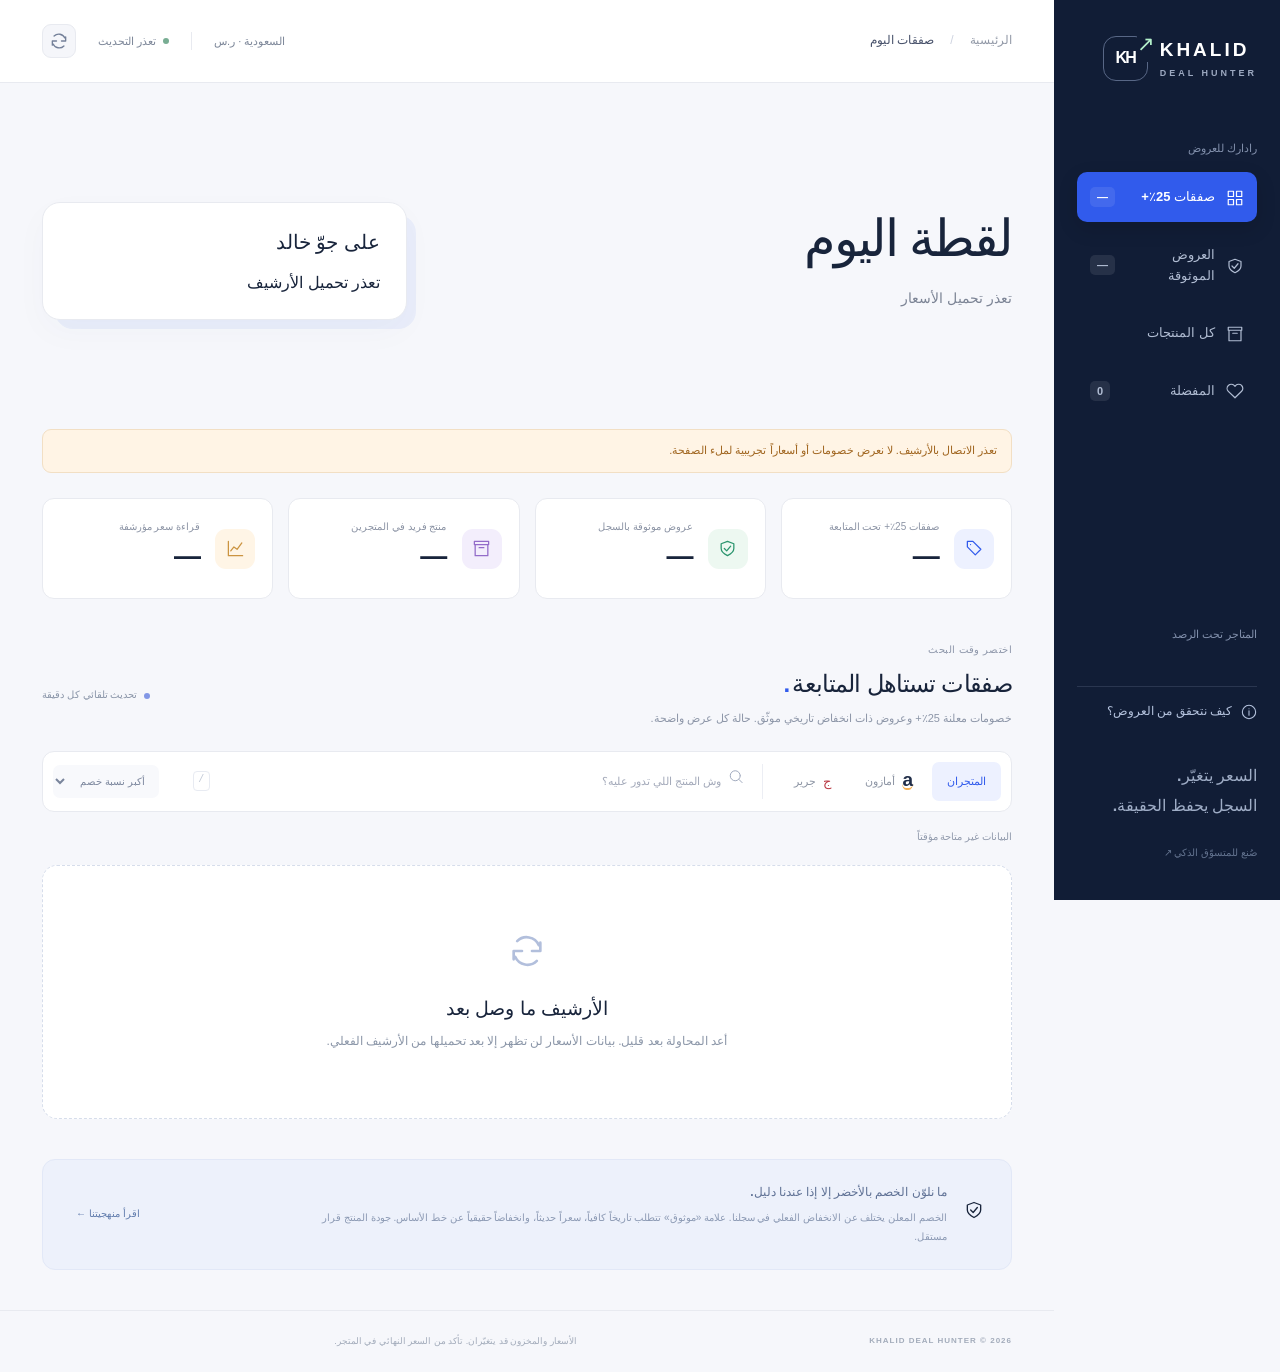
<file: website/index.html>
<!doctype html>
<html lang="ar" dir="rtl">
<head><meta charset="utf-8"><meta name="viewport" content="width=device-width,initial-scale=1"><meta name="theme-color" content="#111d36"><meta name="description" content="عروض أمازون السعودية وجرير، مع فصل الخصم المعلن عن الانخفاض المثبت بتاريخ الأسعار."><title>خالد ديل هنتر | الخصم واضح. والثقة بالدليل.</title><link rel="stylesheet" href="style.css?v=6"><script src="app.js?v=6" defer></script></head>
<body>
<aside class="sidebar"><a class="brand" href="#" aria-label="خالد ديل هنتر — الرئيسية"><span class="brand-mark">KH<span>↗</span></span><span class="brand-name">KHALID<small>DEAL HUNTER</small></span></a><div class="side-label">رادارك للعروض</div><nav id="navigation" aria-label="القائمة الرئيسية"><button data-view="offers" class="nav-item active"><span data-icon="grid"></span>صفقات 25٪+<span class="nav-count" id="nav-offers">—</span></button><button data-view="verified" class="nav-item"><span data-icon="shield"></span>العروض الموثوقة<span class="nav-count" id="nav-verified">—</span></button><button data-view="all" class="nav-item"><span data-icon="archive"></span>كل المنتجات</button><button data-view="favorites" class="nav-item"><span data-icon="heart"></span>المفضلة<span class="nav-count" id="nav-favorites">0</span></button></nav><div class="side-bottom"><div class="side-label">المتاجر تحت الرصد</div><div id="store-health" class="store-health"></div><button class="method-button" id="open-method"><span data-icon="info"></span>كيف نتحقق من العروض؟</button><p>السعر يتغيّر.<br>السجل يحفظ الحقيقة.</p><span class="side-signature">صُنع للمتسوّق الذكي ↗</span></div></aside>
<div class="workspace"><header class="topbar"><div class="breadcrumb">الرئيسية <span>/</span> <strong id="breadcrumb-current">صفقات اليوم</strong></div><div class="top-tools"><span class="region">السعودية · ر.س</span><span class="connection"><i></i><span id="connection" role="status">نتصل بالأرشيف…</span></span><button id="refresh" class="icon-button" aria-label="تحديث البيانات"><span data-icon="refresh"></span></button></div></header>
<main>
<section class="hero"><div class="hero-copy" id="daily-pick"><h1>لقطة اليوم</h1><p>نراجع أحدث الأسعار المرصودة…</p></div><div class="hero-note"><h2>على جوّ خالد</h2><div id="personal-picks"></div></div></section>
<div id="notice" class="notice" role="status">نحمّل الأسعار المرصودة ونتحقق من حداثتها…</div>
<section class="stats" aria-label="إحصاءات الرصد"><div class="stat"><span class="stat-icon blue" data-icon="tag"></span><div><span>صفقات 25٪+ تحت المتابعة</span><strong id="stat-featured">—</strong></div></div><div class="stat"><span class="stat-icon green" data-icon="shield"></span><div><span>عروض موثوقة بالسجل</span><strong id="stat-verified">—</strong></div></div><div class="stat"><span class="stat-icon lilac" data-icon="archive"></span><div><span>منتج فريد في المتجرين</span><strong id="stat-products">—</strong></div></div><div class="stat"><span class="stat-icon amber" data-icon="chart"></span><div><span>قراءة سعر مؤرشفة</span><strong id="stat-observations">—</strong></div></div></section>
<section id="deals" class="deals"><div class="section-heading"><div><div class="eyebrow">اختصر وقت البحث</div><h2 id="view-title">صفقات تستاهل المتابعة<span class="heading-dot">.</span></h2><p id="view-description">خصومات معلنة 25٪+ وعروض ذات انخفاض تاريخي موثّق. حالة كل عرض واضحة.</p></div><span class="auto-note"><i></i>تحديث تلقائي كل دقيقة</span></div>
<div class="filterbar"><div class="store-tabs" id="store-tabs"><button data-store="" class="selected">المتجران</button><button data-store="Amazon.sa"><b class="amazon-a">a</b>أمازون</button><button data-store="Jarir"><b class="jarir-j">ج</b>جرير</button></div><label class="searchbox"><span data-icon="search"></span><input id="search" placeholder="وش المنتج اللي تدور عليه؟" aria-label="البحث باسم المنتج أو العلامة"><kbd>/</kbd></label><select id="sort" aria-label="ترتيب المنتجات"><option value="discount">أكبر نسبة خصم</option><option value="recent">الأحدث رصداً</option><option value="trust">أقوى أدلة</option><option value="price">الأقل سعراً</option><option value="savings">أكبر توفير موثّق</option></select></div>
<div class="results-meta"><span id="count" aria-live="polite">جارٍ تحميل النتائج…</span><label id="review-filter"><input type="checkbox" id="include-review">إظهار السجلات التي تحتاج مراجعة</label></div>
<div id="products" class="product-grid" aria-live="polite"></div><button id="more" class="more-button" hidden>ورّني صفقات أكثر <span data-icon="arrow"></span></button></section>
<section class="transparency"><span data-icon="shield"></span><div><h3>ما نلوّن الخصم بالأخضر إلا إذا عندنا دليل.</h3><p>الخصم المعلن يختلف عن الانخفاض الفعلي في سجلنا. علامة «موثوق» تتطلب تاريخاً كافياً، سعراً حديثاً، وانخفاضاً حقيقياً عن خط الأساس. جودة المنتج قرار مستقل.</p></div><button class="text-button" id="method-footer">اقرأ منهجيتنا ←</button></section>
</main><footer><span dir="ltr">KHALID DEAL HUNTER © 2026</span><span>الأسعار والمخزون قد يتغيّران. تأكد من السعر النهائي في المتجر.</span><span id="archive-time"></span></footer></div>
<dialog id="details-dialog" aria-labelledby="detail-title"><div class="dialog-head"><span>كل الأدلة في مكان واحد</span><button class="icon-button" id="close-details" aria-label="إغلاق التفاصيل"><span data-icon="close"></span></button></div><div id="detail-content"></div></dialog>
<dialog id="method-dialog" aria-labelledby="method-title"><div class="dialog-head"><span>منهجية واضحة</span><button class="icon-button" id="close-method" aria-label="إغلاق المنهجية"><span data-icon="close"></span></button></div><div class="method-body"><span class="eyebrow">الثقة تُكتسب بالبيانات</span><h2 id="method-title">وش نقصد بعرض موثوق؟</h2><p>نبدأ باكتشاف خصومات يعلن عنها المتجر بنسبة 25٪ أو أكثر، ونحفظ أسعار جميع المنتجات الصالحة لبناء التاريخ. هذا الإعلان وحده لا يثبت الخصم.</p><p>عند توفر أيام رصد كافية وامتداد تاريخي كافٍ، نقارن السعر الحالي بخط أساس محافظ من قراءاتنا الموثّقة. أي انخفاض فعلي موجب عن هذا الخط يمكن توثيقه إذا كان السعر حديثاً والبيانات سليمة. نعرض نسبة الانخفاض الحقيقية حتى لو كانت أقل من نسبة المتجر.</p><div class="method-example">مثال توضيحي للحساب فقط: المتجر يعلن 40٪، لكن السعر نزل من خط أساس 200 إلى 180 ريال؛ الانخفاض الذي نثبته هو <b>10٪ وتوفير 20 ريال</b>، وليس 40٪.</div><h3>درجة قوة الأدلة من 100</h3><p>الهوية 10 نقاط، حداثة السعر 20، التاريخ الكافي 50، ومقارنة سلعة مطابقة مؤكدة الحالة عبر المتاجر 20. نقص التاريخ أو قدم السعر يحدّ الدرجة عند 39، والبيانات الشاذة تحصل على صفر. الدرجة ليست احتمالاً رياضياً ولا تقييماً لجودة المنتج أو توصية بالشراء.</p><h3>التاريخ يحتاج وقتاً، ما نصنعه من قراءات متكررة.</h3><p>نعتمد أياماً متعددة وامتداداً زمنياً كافياً، ونستخدم وسيط الأسعار ونستبعد القراءات الشاذة. السجلات القديمة غير المدققة تظل محفوظة، لكنها لا تثبت الخصم. المقارنة بين المتاجر تحتاج هوية موثوقة للمنتج ونسخته، ولا نفترض أن الشحن أو الرسوم مشمولة حين لا تتوفر.</p><p>المراقبة مجدولة كل 15 دقيقة، وقد تتأخر أو تتعذر بعض الطلبات. تحديث الصفحة كل دقيقة يعرض أحدث أرشيف متاح؛ لا يعني أن كل متجر قدّم سعراً جديداً.</p></div></dialog>
</body></html>
</file>
<file: website/style.css>
@charset "UTF-8";
:root{--navy:#111d36;--blue:#315bec;--ink:#18243b;--muted:#7c8495;--line:#e8eaf0;--bg:#f6f7fb;--amber:#b46c0b;--green:#177c5b;font-family:"Segoe UI",Tahoma,Arial,sans-serif;color:var(--ink);background:var(--bg);line-height:1.65;font-synthesis:none}*{box-sizing:border-box}body{margin:0}button,input,select{font:inherit}button,a,input,select{ -webkit-tap-highlight-color:transparent}button,a{touch-action:manipulation}button{cursor:pointer}button:disabled{cursor:wait;opacity:.55}a{color:inherit;text-decoration:none}button{border:0}button:focus-visible,a:focus-visible,input:focus-visible,select:focus-visible,summary:focus-visible{outline:3px solid #849ff9;outline-offset:4px}svg{width:20px;height:20px;flex:none}button svg,a svg{vertical-align:middle}.sidebar{position:fixed;inset:0 0 0 auto;width:226px;background:var(--navy);color:#fff;z-index:20;padding:36px 23px;display:flex;flex-direction:column}.brand{display:flex;direction:ltr;align-items:center;justify-content:flex-end;gap:12px;margin-bottom:58px}.brand-mark{position:relative;width:45px;height:45px;border:1px solid #586786;border-radius:13px;display:grid;place-items:center;font-size:16px;font-weight:850;letter-spacing:-2px}.brand-mark>span{position:absolute;right:-6px;top:-10px;color:#b4f1cb;font-size:21px;background:var(--navy)}.brand-name{font-size:19px;letter-spacing:3px;font-weight:800;line-height:1.2}.brand-name small{display:block;font-size:9px;letter-spacing:3px;color:#9da9c1;margin-top:6px}.side-label{font-size:11px;color:#8290ac;margin-bottom:15px}.nav-item{width:100%;display:flex;align-items:center;gap:11px;background:transparent;color:#b1bdd3;font-weight:600;font-size:13px;padding:14px 13px;border-radius:10px;margin-bottom:8px;text-align:right}.nav-item svg{width:18px;height:18px}.nav-item.active{color:#fff;background:#315bec;box-shadow:0 7px 20px #0002}.nav-item:hover:not(.active){background:#ffffff0a;color:#fff}.nav-count{margin-right:auto;font-size:11px;padding:1px 7px;border-radius:5px;background:#ffffff17}.side-bottom{margin-top:auto;padding-top:38px}.store-health{display:grid;gap:14px;margin-bottom:28px}.health-item{display:flex;align-items:center;gap:9px;font-size:12px;color:#b5c1d7}.health-item strong{color:#e6eaf3;font-weight:600}.health-dot{width:6px;height:6px;background:#8290ac;border-radius:50%}.health-dot.good{background:#74d9ad}.health-dot.bad{background:#eab36d}.health-item small{margin-right:auto;font-size:10px;color:#8290ac}.method-button{display:flex;align-items:center;gap:9px;padding:15px 0;border-top:1px solid #2a3650;width:100%;background:transparent;color:#b6c4df;font-size:12px}.method-button svg{width:16px}.side-bottom p{font-size:16px;color:#9fadc6;font-weight:600;line-height:1.9;margin:24px 0 16px}.side-signature{font-size:10px;color:#63738f}.workspace{margin-right:226px;min-height:100vh}.topbar{height:83px;background:#fff;border-bottom:1px solid var(--line);display:flex;align-items:center;justify-content:space-between;padding:0 42px;gap:15px}.breadcrumb{font-size:12px;color:#9299a7}.breadcrumb span{margin:0 13px;color:#cdd2df}.breadcrumb strong{font-weight:600;color:#47516a}.top-tools{display:flex;gap:22px;align-items:center;font-size:11px;color:#7d8799}.region{border-left:1px solid var(--line);padding-left:22px}.connection{display:flex;align-items:center;gap:7px}.connection i,.auto-note i{width:6px;height:6px;border-radius:50%;background:#78ad93;display:inline-block}.icon-button{width:34px;height:34px;display:grid;place-items:center;background:#f5f6fa;border:1px solid var(--line);border-radius:9px;color:#748099}.icon-button:hover{background:#eef1ff;color:var(--blue)}main{max-width:1500px;margin:auto;padding:38px 42px 0}.hero{display:grid;grid-template-columns:1.3fr 1fr;align-items:center;gap:60px;min-height:300px;padding:15px 0 35px}.eyebrow{font-size:11px;letter-spacing:.4px;color:#7584a0;display:flex;align-items:center;gap:9px;font-weight:650}.mini-line{width:24px;height:2px;background:var(--blue)}h1{font-size:clamp(34px,3.4vw,56px);line-height:1.35;letter-spacing:-2px;font-weight:800;margin:15px 0 17px}h1>span{color:var(--blue)}.hero-copy>p{font-size:14px;color:#7c8495;line-height:1.95;margin:0}.hero-copy>p b{color:var(--ink)}.hero-link{display:inline-flex;align-items:center;gap:20px;font-size:12px;font-weight:700;margin-top:20px}.hero-link svg{color:var(--blue);width:17px}.hero-note{position:relative;max-width:365px;width:100%;justify-self:end;background:#fff;border:1px solid var(--line);border-radius:18px;padding:23px 26px;box-shadow:0 12px 35px #253b7407}.hero-note:after{content:"";position:absolute;inset:12px -10px -10px 12px;z-index:-1;border-radius:18px;background:#e9edfa}.hero-note-top{display:flex;gap:12px;align-items:center;font-size:11px;color:#8b93a5}.hero-note-top b{color:#34425e;font-size:14px}.scan-ring{width:43px;height:43px;background:#edf1ff;border-radius:50%;display:grid;place-items:center;color:var(--blue)}.scan-ring svg{width:26px;height:26px}.little-pill{margin-right:auto;background:#f5f6fb;border-radius:5px;padding:3px 8px;font-size:9px;color:#6b7890}.hero-note ol{list-style:none;padding:0;margin:24px 0}.hero-note li{display:flex;gap:15px;align-items:center;margin:15px 0}.hero-note li>span{font-family:Arial,sans-serif;font-size:11px;color:#a8b3cb;background:#f6f8fc;width:30px;height:30px;display:grid;place-items:center;border-radius:8px}.hero-note li strong{font-size:11px;font-weight:700;display:block}.hero-note li small{font-size:10px;color:#939bad}.hero-note-foot{display:flex;gap:6px;align-items:center;padding-top:13px;border-top:1px solid #f0f1f5;font-size:9px;color:#8b93a3}.hero-note-foot svg{width:13px;height:13px;color:var(--blue)}.notice{font-size:11px;padding:11px 14px;color:#697891;background:#eef1f8;border-radius:9px;border:1px solid #e6eaf2;margin:8px 0 25px;line-height:1.8}.notice.error{background:#fff4e5;color:#a16620;border-color:#f2dfc4}.stats{display:grid;grid-template-columns:repeat(4,1fr);gap:15px;margin-bottom:43px}.stat{background:#fff;border:1px solid var(--line);border-radius:12px;display:flex;gap:15px;align-items:center;padding:20px 17px;min-width:0}.stat>div>span{font-size:10px;color:#8c94a5;display:block;white-space:nowrap}.stat strong{font-size:27px;line-height:1.6;display:block;font-variant-numeric:tabular-nums;letter-spacing:-.8px}.stat-icon{width:40px;height:40px;display:grid;place-items:center;border-radius:11px;flex:none}.stat-icon svg{width:19px;height:19px}.blue{background:#edf1ff;color:var(--blue)}.green{background:#edf8f1;color:#2b956e}.lilac{background:#f3eefc;color:#936cc9}.amber{background:#fff5e6;color:#cb9441}.section-heading{display:flex;align-items:center;justify-content:space-between;gap:15px}.section-heading .eyebrow{font-size:10px;color:#8e97aa}.section-heading h2{font-size:24px;letter-spacing:-.7px;margin:5px 0;font-weight:800}.heading-dot{color:var(--blue);margin-right:3px}.section-heading p{font-size:11px;color:#8d96a8;margin:0 0 22px}.auto-note{color:#8b96a9;font-size:10px;display:flex;align-items:center;gap:7px;white-space:nowrap}.auto-note i{background:#8297e6}.filterbar{background:#fff;border:1px solid var(--line);border-radius:12px;display:flex;gap:16px;align-items:center;padding:10px;margin:2px 0 17px}.store-tabs{display:flex;gap:4px;flex-shrink:0}.store-tabs button{padding:9px 15px;display:flex;align-items:center;gap:7px;background:transparent;border-radius:7px;color:#8d95a4;font-size:11px;white-space:nowrap}.store-tabs button.selected{color:var(--blue);background:#edf1ff;font-weight:700}.amazon-a{font:700 19px Arial;color:#202d48;border-bottom:2px solid #f4b056;border-radius:40%;line-height:16px}.jarir-j{font-size:13px;color:#ba3c47}.searchbox{display:flex;gap:8px;align-items:center;border-right:1px solid #eceef4;padding:0 18px;flex:1;min-width:130px}.searchbox svg{color:#a1aabe;width:15px}.searchbox input{width:100%;min-width:0;background:transparent;border:none;outline:none;padding:8px 0;color:var(--ink);font-size:11px}.searchbox input::placeholder{color:#a4aaba}.searchbox kbd{border:1px solid #e8ebf2;border-radius:4px;width:18px;height:20px;color:#c1c8d5;font-size:10px;text-align:center}select{border:0;background:#f8f9fc;color:#7a859c;border-radius:7px;padding:10px;font-size:10px;max-width:160px}.results-meta{display:flex;justify-content:space-between;font-size:10px;color:#929bad;margin-bottom:19px;gap:10px;align-items:center}.results-meta label{display:flex;align-items:center;gap:5px}.results-meta input{accent-color:var(--blue)}.product-grid{display:grid;grid-template-columns:repeat(3,minmax(0,1fr));gap:21px}.product-card{position:relative;background:#fff;border:1px solid var(--line);border-radius:15px;overflow:hidden;transition:transform .2s,box-shadow .2s}.product-card:hover{transform:translateY(-4px);box-shadow:0 12px 28px #19305d0c}.product-visual{position:relative;height:192px;background:#fff;display:flex;align-items:center;justify-content:center;padding:35px 35px 16px;border-bottom:1px solid #f4f5f8}.product-visual img{width:100%;height:100%;object-fit:contain;mix-blend-mode:multiply}.image-unavailable{display:grid;justify-items:center;gap:10px;color:#c2cad8;font-size:10px}.image-unavailable svg{width:50px;height:50px;stroke-width:1}.discount-stamp{position:absolute;left:15px;top:15px;display:grid;justify-items:center;background:#fff2df;color:#b87925;padding:7px 10px;border-radius:9px;min-width:51px}.discount-stamp strong{font:800 21px Arial,sans-serif;direction:ltr;line-height:1.2}.discount-stamp small{font-size:8px;margin-top:3px}.discount-stamp.confirmed{background:#e7f6ed;color:#24845e}.favorite-button{position:absolute;right:14px;top:15px;display:grid;place-items:center;width:30px;height:30px;background:#f6f7fb;color:#a0a8b8;border-radius:50%}.favorite-button svg{width:15px;height:15px}.favorite-button.saved{color:#d2627c;background:#fff0f3}.favorite-button.saved svg{fill:currentColor}.product-content{padding:16px 19px 18px}.product-meta{display:flex;justify-content:space-between;align-items:center;gap:8px;font-size:10px;margin-bottom:9px}.store-label{color:#8a93a5;display:flex;align-items:center;gap:6px}.store-label b{font-size:12px}.status-badge{display:flex;align-items:center;gap:4px;color:#a47b3e;background:#fff7ea;border:1px solid #f5ead8;padding:3px 6px;border-radius:5px;font-size:9px;white-space:nowrap}.status-badge svg{width:11px;height:11px}.status-badge.verified{color:#207e5c;background:#edf8f1;border-color:#d9eee1}.status-badge.neutral{color:#8992a3;background:#f4f6fa;border-color:#e9edf4}.product-card h3{font-size:12px;line-height:1.9;margin:10px 0 14px;font-weight:650;height:46px;display:-webkit-box;-webkit-line-clamp:2;-webkit-box-orient:vertical;overflow:hidden;overflow-wrap:anywhere}.price-row{display:flex;align-items:baseline;gap:7px;flex-wrap:wrap}.current-price{font-size:27px;font-weight:800;letter-spacing:-1px;font-variant-numeric:tabular-nums;line-height:1.4}.currency{font-size:10px;color:#939bad}.original-price{color:#a8afbd;font-size:11px;margin-right:auto}.original-label{display:block;color:#aab1bf;font-size:8px;text-decoration:none}.saving-row{font-size:10px;color:#ac8548;margin:6px 0 12px;min-height:18px}.saving-row.real{color:#328663}.baseline-row{display:flex;align-items:center;justify-content:space-between;font-size:9px;padding:9px 0;border-top:1px dashed #e9edf4;color:#99a2b3}.baseline-row b{font-size:10px;font-weight:600;color:#7f8ba2}.history-row{display:flex;align-items:center;gap:7px;font-size:9px;color:#a2aabc}.history-row svg{width:13px;height:13px}.maturity-track{height:3px;width:100%;background:#eef1f7;border-radius:9px;margin:8px 0 13px;overflow:hidden}.maturity-track span{display:block;height:100%;background:#a9b9ef;border-radius:9px}.trust-row{display:flex;align-items:center;justify-content:space-between;font-size:9px;color:#909bad;margin-bottom:15px}.trust-row b{font-family:Arial;font-size:10px;color:#8194ca}.card-actions{display:grid;grid-template-columns:1fr 1fr;gap:8px}.primary-button,.secondary-button{display:flex;justify-content:center;align-items:center;gap:7px;min-height:35px;border-radius:7px;font-size:10px;font-weight:650}.primary-button{color:#fff;background:var(--blue)}.primary-button:hover{background:#224ad8}.secondary-button{border:1px solid #e8ecf3;color:#8290aa;background:#fff}.secondary-button:hover{background:#f8f9fd}.primary-button svg,.secondary-button svg{width:13px;height:13px}.card-time{margin-top:12px;font-size:8px;color:#a5adbc;text-align:center}.empty-state{grid-column:1/-1;background:#fff;border:1px dashed #d6ddeb;border-radius:15px;padding:65px 25px;text-align:center}.empty-state>svg{width:40px;height:40px;color:#b2bfdc}.empty-state h3{font-size:19px;margin:14px 0 6px}.empty-state p{font-size:12px;color:#8b96a8;max-width:440px;margin:auto;line-height:1.9}.empty-state button{display:inline-block;padding:10px 20px;margin-top:20px;background:#edf1ff;border-radius:8px;color:var(--blue);font-size:12px}.more-button{display:flex;align-items:center;justify-content:center;gap:18px;margin:28px auto;padding:12px 25px;background:#fff;color:#637393;border:1px solid #e4e9f2;border-radius:9px;font-size:11px}.more-button[hidden]{display:none}.more-button svg{width:14px}.transparency{display:flex;align-items:center;gap:17px;background:#edf1fb;border:1px solid #e2e8f7;border-radius:13px;padding:23px 27px;margin:40px 0}.transparency>svg{width:30px;height:30px;color:#8299d5}.transparency h3{font-size:12px;margin:0 0 5px;color:#5f7195}.transparency p{font-size:10px;color:#8c9ab4;line-height:1.9;margin:0;max-width:650px}.text-button{background:transparent;color:#637eae;font-size:10px;white-space:nowrap;margin-right:auto}footer{max-width:1500px;margin:auto;border-top:1px solid var(--line);padding:23px 42px;display:flex;justify-content:space-between;gap:15px;color:#a3acbb;font-size:9px}footer>span:first-child{font-size:8px;letter-spacing:1px;font-weight:700}dialog{border:0;border-radius:18px;padding:0;color:var(--ink);width:min(760px,calc(100vw - 32px));max-height:90vh;box-shadow:0 20px 90px #111d3633}dialog::backdrop{background:#101b37a6;backdrop-filter:blur(4px)}.dialog-head{display:flex;align-items:center;justify-content:space-between;padding:16px 23px;border-bottom:1px solid var(--line);font-size:11px;color:#8a96ac;position:sticky;top:0;background:#fff;z-index:2}.method-body,#detail-content{padding:28px 32px}.method-body h2{font-size:27px;margin:9px 0 15px}.method-body h3{font-size:16px;margin-top:25px}.method-body p{font-size:13px;color:#7c879b;line-height:2}.method-example{background:#fff7e9;border:1px solid #f5e5ca;color:#a27d40;padding:16px;border-radius:10px;font-size:12px;line-height:2}.detail-title{font-size:20px;line-height:1.8;margin:0 0 16px}.detail-prices{display:grid;grid-template-columns:repeat(3,1fr);gap:12px;margin:23px 0}.detail-price{border:1px solid var(--line);border-radius:10px;padding:14px;background:#fafbfe}.detail-price span{font-size:10px;display:block;color:#919caf}.detail-price b{font-size:21px;display:block;margin-top:8px}.detail-chart{width:100%;height:130px;background:#f8faff;border-radius:12px;overflow:hidden;margin:15px 0}.detail-warnings{font-size:12px;color:#9e814e;line-height:2;padding-right:18px}.detail-section h3{font-size:14px;margin:24px 0 10px}.detail-section p{font-size:12px;color:#7c899f;line-height:1.9}.history-table{border-collapse:collapse;width:100%;font-size:11px}.history-table th,.history-table td{text-align:right;border-bottom:1px solid #eef1f7;padding:10px 7px}.history-table th{color:#9aa4b6;font-weight:500}.history-table td{color:#7b879d}.detail-foot{display:flex;align-items:center;gap:20px;margin-top:24px}.detail-foot a{padding:11px 25px}.detail-foot span{font-size:10px;color:#9aa5b8}.skeleton{height:430px;border-radius:15px;background:linear-gradient(110deg,#edeff5 8%,#f8f9fc 18%,#edeff5 33%);background-size:200% 100%;animation:shimmer 1.5s linear infinite}@keyframes shimmer{to{background-position:-200% 0}}@media(min-width:1700px){.product-grid{grid-template-columns:repeat(4,minmax(0,1fr))}}@media(max-width:1250px){main{padding:28px 26px 0}.topbar{padding:0 26px}.sidebar{width:200px;padding:30px 16px}.workspace{margin-right:200px}.hero{gap:25px}.hero-note{max-width:330px;padding:21px}.stats{gap:10px}.stat{padding:15px 11px;gap:9px}.stat-icon{width:32px;height:32px}.stat>div>span{font-size:9px}.product-grid{gap:14px;grid-template-columns:repeat(2,minmax(0,1fr))}.hero-copy>p{font-size:12px}.filterbar{flex-wrap:wrap;gap:8px}.searchbox{padding:0 12px}.region{display:none}footer{padding:20px 26px}}@media(max-width:850px){.sidebar{position:relative;inset:auto;width:100%;padding:17px 22px 0}.brand{margin:0 0 15px;justify-content:flex-end;gap:9px;align-self:flex-start}.brand-mark{height:32px;width:32px;font-size:12px;border-radius:9px}.brand-mark>span{font-size:16px;top:-6px}.brand-name{font-size:14px}.brand-name small{font-size:7px}.sidebar>.side-label,.side-bottom{display:none}#navigation{display:flex;gap:3px;justify-content:space-between}.nav-item{width:auto;flex:1;justify-content:center;padding:13px 6px;font-size:10px;border-radius:8px 8px 0 0;margin:0}.nav-item svg{width:14px}.nav-item .nav-count{display:none}.workspace{margin:0}.topbar{height:58px;padding:0 22px}.top-tools{gap:10px}.connection{font-size:9px}.breadcrumb{font-size:10px}.hero{min-height:unset;grid-template-columns:1.2fr 1fr;padding-top:6px;gap:20px}h1{font-size:38px;letter-spacing:-1.4px}.hero-note{padding:16px}.hero-note li{margin:11px 0}.hero-note ol{margin:14px 0}.hero-note-top{font-size:10px}.hero-note-top b{font-size:12px}.hero-note li strong{font-size:10px}.hero-note li small{font-size:9px}.hero-note-foot{font-size:8px}.little-pill{display:none}.stats{margin-bottom:30px}.stat{display:block;padding:14px}.stat-icon{float:left;width:28px;height:28px;border-radius:8px}.stat-icon svg{width:14px}.stat strong{font-size:26px}.stat>div>span{white-space:normal;max-width:100px;min-height:28px;line-height:1.6}.transparency{padding:19px;align-items:flex-start}.transparency .text-button{display:none}footer{flex-wrap:wrap}.product-visual{height:190px}}@media(max-width:560px){main{padding:22px 16px 0}.hero{grid-template-columns:1fr;gap:20px;padding-bottom:20px}.hero-copy>p{font-size:12px}h1{font-size:40px;margin-top:10px}.hero-link{margin-top:15px}.hero-note{max-width:unset;justify-self:stretch;padding:16px 19px}.hero-note-top{font-size:10px}.hero-note ol{display:flex;gap:12px;justify-content:space-between;margin-bottom:9px}.hero-note li{align-items:flex-start;gap:6px;flex:1}.hero-note li>span{width:18px;height:21px;font-size:8px;background:#f7f8fc;flex-shrink:0}.hero-note li strong{font-size:8px;line-height:1.8}.hero-note li small{font-size:8px;line-height:1.6;display:block}.hero-note-foot{font-size:8px}.scan-ring{width:32px;height:32px}.scan-ring svg{width:20px}.hero-note-top b{font-size:11px}.stats{grid-template-columns:repeat(2,1fr);gap:9px;margin-bottom:29px}.stat{display:flex;gap:12px;padding:13px 15px;align-items:center}.stat-icon{float:none;width:32px;height:32px}.stat>div>span{font-size:9px;min-height:unset;max-width:unset}.stat strong{font-size:23px}.notice{font-size:9px;margin-bottom:15px}.section-heading{align-items:flex-start}.section-heading h2{font-size:21px}.section-heading p{font-size:10px;max-width:270px}.auto-note{font-size:8px;margin-top:7px}.auto-note i{width:4px;height:4px}.filterbar{padding:8px;gap:10px}.store-tabs{width:100%;justify-content:space-between}.store-tabs button{flex:1;justify-content:center;font-size:10px;padding:9px}.searchbox{border-right:none;padding:0 5px}.searchbox input{font-size:10px}.searchbox kbd{display:none}select{font-size:9px;padding:9px;max-width:125px}.product-grid{grid-template-columns:repeat(2,minmax(0,1fr));gap:10px}.product-visual{height:140px;padding:36px 20px 12px}.product-content{padding:12px 11px 13px}.discount-stamp{left:9px;top:10px;padding:5px 7px;min-width:42px;border-radius:7px}.discount-stamp strong{font-size:17px}.discount-stamp small{font-size:6px}.favorite-button{width:25px;height:25px;top:10px;right:9px}.favorite-button svg{width:12px}.product-meta{display:block}.store-label{font-size:8px;margin-bottom:6px}.status-badge{font-size:7px;display:inline-flex;padding:3px 4px}.status-badge svg{width:9px;height:9px}.product-card h3{font-size:10px;line-height:1.9;height:38px;margin:8px 0 11px}.price-row{gap:4px}.current-price{font-size:23px}.currency{font-size:8px}.original-price{font-size:9px;margin-right:0}.original-label{font-size:6px}.saving-row{font-size:8px;min-height:16px}.baseline-row{font-size:7px;gap:4px;align-items:flex-start}.baseline-row b{font-size:8px}.history-row{font-size:7px}.history-row svg{width:10px}.trust-row{font-size:7px}.trust-row b{font-size:8px}.card-actions{grid-template-columns:1fr;gap:6px}.primary-button,.secondary-button{font-size:9px;min-height:31px}.card-time{font-size:6px}.transparency{margin-top:27px;gap:12px}.transparency>svg{width:23px}.transparency h3{font-size:10px}.transparency p{font-size:8px}.results-meta{font-size:8px}.detail-prices{grid-template-columns:1fr}.detail-price{display:flex;align-items:center;justify-content:space-between;padding:10px 13px}.detail-price b{font-size:20px;margin:0}#detail-content,.method-body{padding:23px 19px}.detail-title{font-size:17px}.detail-foot{gap:10px;flex-wrap:wrap}.breadcrumb span{margin:0 6px}.topbar{padding:0 16px}.connection{max-width:140px;font-size:8px}.icon-button{width:29px;height:29px}footer{padding:19px 16px;font-size:8px}.image-unavailable{font-size:7px}.image-unavailable svg{width:33px;height:33px}}@media(prefers-reduced-motion:reduce){*{scroll-behavior:auto!important;animation:none!important;transition:none!important}}[hidden]{display:none!important}
#daily-pick h1{font-size:clamp(2rem,4vw,3.25rem);line-height:1.15;margin:0 0 1rem}
#daily-pick h2{font-size:clamp(1.05rem,2vw,1.45rem);line-height:1.5;overflow-wrap:anywhere}
.hero-note h2{margin:0 0 .7rem;font-size:1.25rem}
.personal-product,.match-box{display:grid;gap:.2rem;text-align:start}
.personal-product{width:100%;padding:.65rem 0;border-top:1px solid #8490a4;background:transparent;color:inherit}
.personal-product strong{overflow:hidden;white-space:nowrap;text-overflow:ellipsis;max-width:100%;font-size:1rem}
.personal-product span,.match-box small{font-size:.875rem}
.hero-copy,.hero-note,.personal-product{min-width:0}
.match-box{background:#eef4ff;color:#172a50;padding:.75rem;border-radius:.6rem}
.actual-saving{color:#176747;font-weight:650}
</file>
